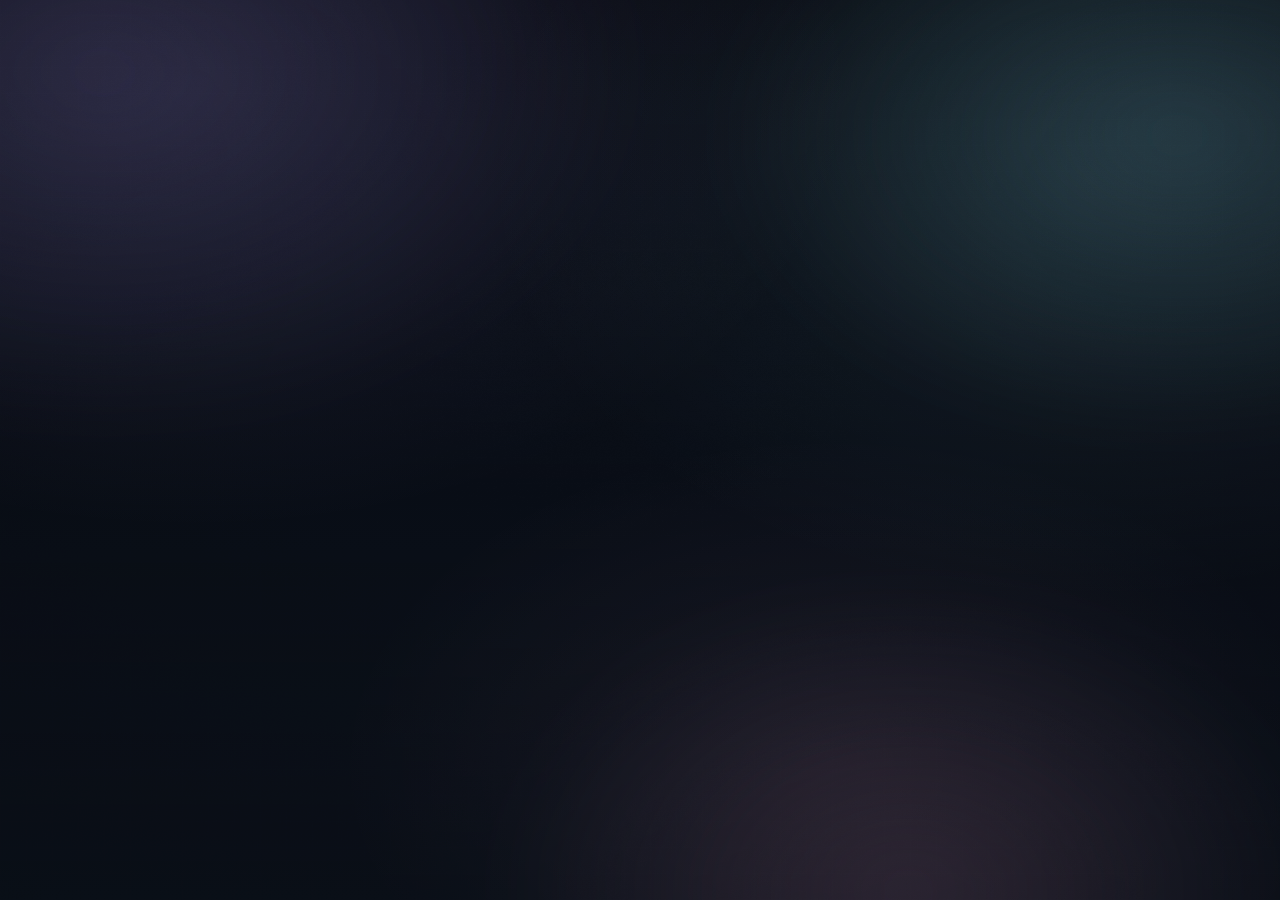
<file: index.html>
<!doctype html>
<html lang="pt-BR">
<head>
  <meta charset="utf-8"/>
  <meta name="viewport" content="width=device-width, initial-scale=1, viewport-fit=cover"/>
  <meta name="theme-color" content="#0b0f17"/>
  <title>MixBlueprint Pro</title>
  <link rel="manifest" href="./manifest.webmanifest"/>
  <link rel="stylesheet" href="./styles/app.css"/>
</head>
<body>
  <div class="app" id="root"></div>
  <div class="toast" id="toast" role="status" aria-live="polite"></div>
  <script type="module" src="./js/app.js"></script>
</body>
</html>
</file>
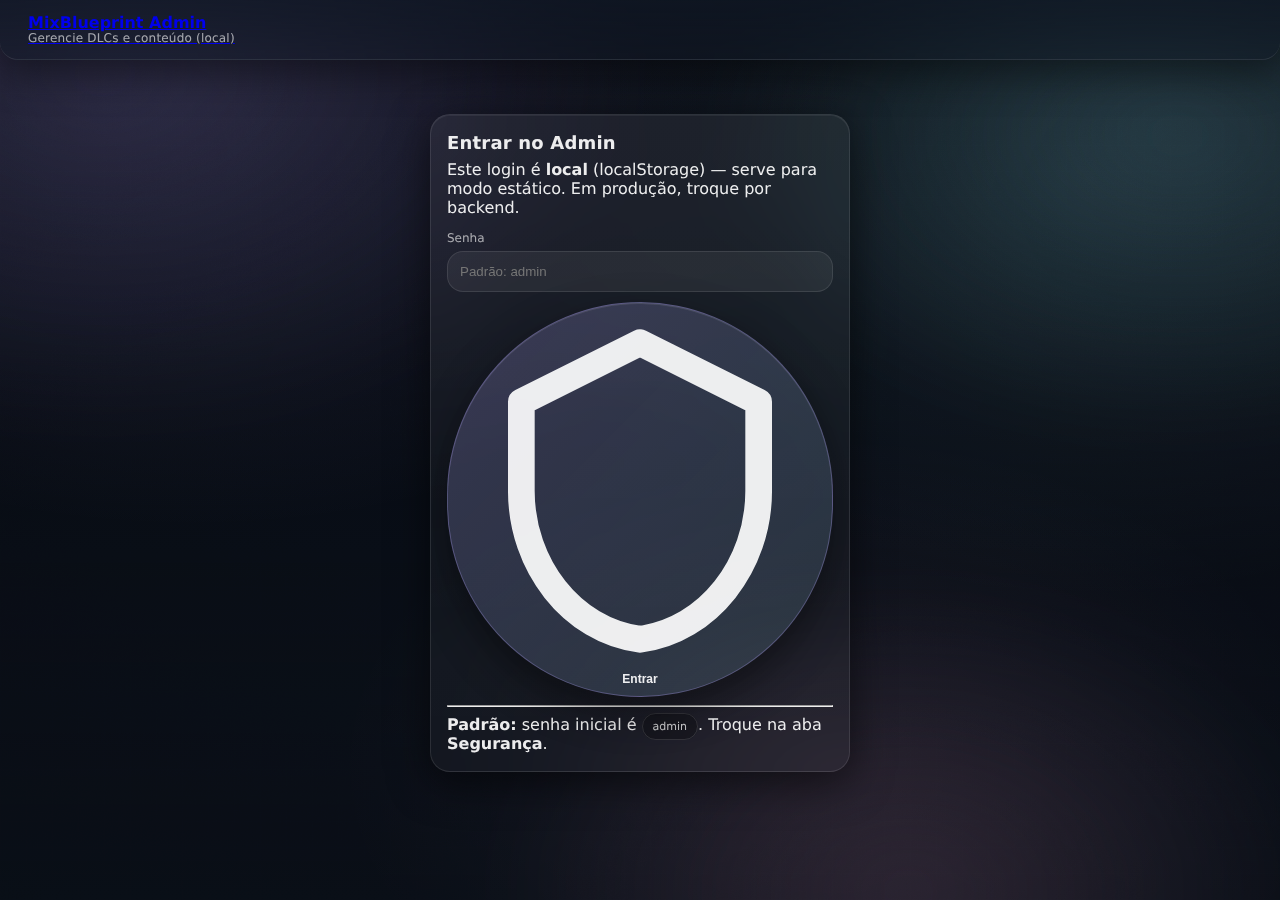
<file: admin.html>
<!doctype html>
<html lang="pt-BR">
<head>
  <meta charset="utf-8"/>
  <meta name="viewport" content="width=device-width, initial-scale=1, viewport-fit=cover"/>
  <meta name="theme-color" content="#0B0D12"/>
  <meta name="description" content="Admin do MixBlueprint — gerencie conteúdo e DLCs."/>
  <title>MixBlueprint Admin</title>

  <link rel="icon" href="assets/brand/favicon.png" type="image/png"/>
  <link rel="stylesheet" href="styles/app.css"/>
  <link rel="stylesheet" href="styles/admin.css"/>
</head>
<body>
  <div class="noise"></div>
  <div id="admin" class="app adminWrap" aria-label="Admin MixBlueprint"></div>

  <script type="module" src="src/admin.js"></script>
</body>
</html>
</file>
<file: styles/app.css>
:root{
  --bg0:#070A12;
  --bg1:#0B0F17;
  --bg2:#0F1724;
  --card:rgba(255,255,255,.05);
  --card2:rgba(255,255,255,.075);
  --stroke:rgba(255,255,255,.10);
  --stroke2:rgba(255,255,255,.16);
  --text:rgba(255,255,255,.92);
  --muted:rgba(255,255,255,.62);
  --faint:rgba(255,255,255,.44);
  --good:rgba(168,255,184,.95);
  --warn:rgba(255,214,161,.95);
  --bad:rgba(255,122,122,.95);
  --shadow: 0 10px 40px rgba(0,0,0,.55);

  /* accents (dynamic via JS) */
  --accent:#B7A7FF;
  --accent2:#9CF0FF;
  --accent3:#FFB3E1;

  /* radius */
  --r:20px;
  --r2:14px;

  /* type */
  --font: ui-sans-serif, system-ui, -apple-system, Segoe UI, Roboto, Helvetica, Arial;

  /* PART 1 identity tokens */
  --aurora1: rgba(156,240,255,.16);
  --aurora2: rgba(183,167,255,.14);
  --aurora3: rgba(255,179,225,.12);
  --glow: 0 10px 40px rgba(0,0,0,.55);
  --inner: inset 0 1px 0 rgba(255,255,255,.06);
  --noise-url: url("data:image/svg+xml,%3Csvg%20xmlns%3D%27http%3A//www.w3.org/2000/svg%27%20width%3D%27220%27%20height%3D%27220%27%3E%0A%3Cfilter%20id%3D%27n%27%3E%0A%3CfeTurbulence%20type%3D%27fractalNoise%27%20baseFrequency%3D%27.8%27%20numOctaves%3D%273%27%20stitchTiles%3D%27stitch%27/%3E%0A%3CfeColorMatrix%20type%3D%27saturate%27%20values%3D%270%27/%3E%0A%3C/filter%3E%0A%3Crect%20width%3D%27220%27%20height%3D%27220%27%20filter%3D%27url(%23n)%27%20opacity%3D%27.35%27/%3E%0A%3C/svg%3E");
}

*{ box-sizing:border-box; }
html,body{ height:100%; }
body{
  margin:0;
  font-family:var(--font);
  color:var(--text);
  background:
    radial-gradient(1200px 800px at 15% 10%, rgba(183,167,255,.12), transparent 55%),
    radial-gradient(1000px 700px at 85% 20%, rgba(156,240,255,.10), transparent 60%),
    radial-gradient(900px 600px at 65% 85%, rgba(255,179,225,.08), transparent 55%),
    linear-gradient(180deg, var(--bg0), var(--bg2));
  min-height:100vh;
  overflow-x:hidden;
  text-rendering: geometricPrecision;
  -webkit-font-smoothing: antialiased;
  -moz-osx-font-smoothing: grayscale;
}

/* ─────────────────────────────────────────────────────────────
   PART 1 — WOW VISUAL + Identidade (safe CSS-only)
   - Fundo “aurora” + grid + noise (sem imagem externa)
   - Profundidade premium (glow, highlights, bordas)
   - Não altera lógica JS
   ───────────────────────────────────────────────────────────── */

@keyframes auroraDrift{
  0%{ transform: translate3d(0,0,0) scale(1.02); opacity:.95; }
  50%{ transform: translate3d(-2.5%,1.5%,0) scale(1.04); opacity:1; }
  100%{ transform: translate3d(0,0,0) scale(1.02); opacity:.95; }
}

body::before{
  content:"";
  position:fixed;
  inset:-20%;
  z-index:-2;
  pointer-events:none;
  background:
    radial-gradient(900px 600px at 20% 20%, var(--aurora2), transparent 60%),
    radial-gradient(800px 520px at 80% 25%, var(--aurora1), transparent 58%),
    radial-gradient(700px 520px at 65% 85%, var(--aurora3), transparent 60%),
    linear-gradient(180deg, rgba(0,0,0,.0), rgba(0,0,0,.35));
  filter: blur(26px) saturate(1.15);
  animation: auroraDrift 18s ease-in-out infinite;
}

body::after{
  content:"";
  position:fixed;
  inset:0;
  z-index:-1;
  pointer-events:none;
  background:
    repeating-linear-gradient(0deg, rgba(255,255,255,.035) 0 1px, transparent 1px 26px),
    repeating-linear-gradient(90deg, rgba(255,255,255,.030) 0 1px, transparent 1px 26px),
    radial-gradient(1200px 800px at 50% 40%, rgba(0,0,0,.0), rgba(0,0,0,.55)),
    var(--noise-url);
  background-size:auto, auto, auto, 220px 220px;
  mix-blend-mode:overlay;
  opacity:.28;
}

@supports not ((backdrop-filter: blur(1px)) or (-webkit-backdrop-filter: blur(1px))){
  body::before{ filter: blur(18px) saturate(1.1); }
  body::after{ opacity:.18; }
}

/* layout */
#root{ max-width:1180px; margin:0 auto; padding:24px 18px 80px; }

/* topbar */
.topbar{
  position:sticky; top:0; z-index:20;
  backdrop-filter: blur(14px);
  -webkit-backdrop-filter: blur(14px);
  background: linear-gradient(180deg, rgba(15,23,36,.72), rgba(15,23,36,.48));
  border-bottom:1px solid rgba(255,255,255,.10);
  box-shadow: 0 12px 40px rgba(0,0,0,.45);
  padding:14px 16px;
  border-radius:0 0 18px 18px;
}
.topbar.safe{ margin:0 -18px 18px; padding-left:18px; padding-right:18px; }

.topbar-inner{
  max-width:1180px;
  margin:0 auto;
  display:flex;
  align-items:center;
  justify-content:space-between;
  gap:16px;
}

.brand{
  display:flex;
  align-items:center;
  gap:12px;
  cursor:pointer;
  user-select:none;
}
.brand img{ width:36px; height:36px; border-radius:12px; opacity:.92; }
.brand .title{ display:flex; flex-direction:column; line-height:1.1; }
.brand strong{ font-size:14px; letter-spacing:.2px; }
.brand span{ color:var(--muted); font-size:12px; letter-spacing:.2px; }

.pills{
  display:flex;
  gap:8px;
  flex-wrap:wrap;
  justify-content:flex-end;
}
.pill{
  display:inline-flex;
  align-items:center;
  gap:8px;
  padding:8px 12px;
  color:var(--text);
  text-decoration:none;
  border-radius:999px;
  border:1px solid rgba(255,255,255,.12);
  background:rgba(255,255,255,.04);
  box-shadow: inset 0 1px 0 rgba(255,255,255,.06);
  transition:transform .14s ease, background .14s ease, border-color .14s ease;
  font-size:12px;
}
.pill:hover{ transform: translateY(-1px); background:rgba(255,255,255,.06); border-color:rgba(255,255,255,.18); }

/* cards */
.grid{ display:grid; gap:14px; }
.grid.two{ grid-template-columns: 1.1fr .9fr; }
@media (max-width: 900px){
  .grid.two{ grid-template-columns: 1fr; }
}

.card{
  border-radius:var(--r);
  border:1px solid rgba(255,255,255,.10);
  background:
    linear-gradient(180deg, rgba(255,255,255,.055), rgba(255,255,255,.032));
  box-shadow: var(--glow), var(--inner);
  backdrop-filter: blur(14px);
  -webkit-backdrop-filter: blur(14px);
  overflow:hidden;
}

.card.accent{
  border-color: rgba(183,167,255,.20);
  box-shadow: 0 14px 60px rgba(0,0,0,.62), inset 0 1px 0 rgba(255,255,255,.07);
  position:relative;
}
.card.accent::before{
  content:"";
  position:absolute;
  inset:-1px;
  border-radius:inherit;
  pointer-events:none;
  background:
    radial-gradient(600px 260px at 20% 0%, rgba(183,167,255,.26), transparent 55%),
    radial-gradient(520px 220px at 80% 0%, rgba(156,240,255,.22), transparent 60%);
  opacity:.55;
  filter: blur(10px);
  z-index:0;
}
.card.accent > *{ position:relative; z-index:1; }

.hd{
  display:flex;
  align-items:flex-start;
  justify-content:space-between;
  gap:12px;
  padding:16px 16px 0;
}
.hd h2{ margin:0; font-size:16px; letter-spacing:.2px; }
.hd p{ margin:6px 0 0; color:var(--muted); font-size:12.5px; line-height:1.45; }

.bd{ padding:14px 16px 16px; }

.badge{
  display:inline-flex;
  align-items:center;
  height:28px;
  padding:0 10px;
  border-radius:999px;
  border:1px solid rgba(255,255,255,.16);
  background:rgba(255,255,255,.05);
  color:var(--text);
  font-size:11px;
  white-space:nowrap;
}

.main{ padding: 6px 0 0; }
h1,h2,h3,strong{ letter-spacing:.2px; }
.section-title{
  display:flex;
  align-items:center;
  justify-content:space-between;
  gap:12px;
  margin:14px 0 8px;
}
.section-title h3{
  margin:0;
  font-size:12px;
  letter-spacing:.35px;
  text-transform:uppercase;
  color:rgba(255,255,255,.78);
}
.kbd{
  border:1px solid rgba(255,255,255,.16);
  background:rgba(255,255,255,.05);
  border-radius:10px;
  padding:6px 10px;
  font-size:11px;
  color:rgba(255,255,255,.72);
}

/* lists */
.list{ display:flex; flex-direction:column; gap:10px; }
.item{
  display:flex;
  align-items:center;
  justify-content:space-between;
  gap:12px;
  padding:12px 12px;
  border-radius:16px;
  border:1px solid rgba(255,255,255,.10);
  background:rgba(0,0,0,.12);
  box-shadow: inset 0 1px 0 rgba(255,255,255,.04);
  cursor:pointer;
  transition: transform .14s ease, border-color .14s ease, background .14s ease;
}
.item:hover{
  transform: translateY(-1px);
  background:rgba(0,0,0,.16);
  border-color: rgba(255,255,255,.16);
}
.meta{ display:flex; flex-direction:column; gap:3px; }
.meta strong{ font-size:12.5px; }
.meta span{ font-size:12px; color:var(--muted); }

/* buttons */
.row{ display:flex; gap:10px; flex-wrap:wrap; align-items:center; }

.btn{
  appearance:none;
  border:1px solid rgba(255,255,255,.14);
  background:rgba(255,255,255,.05);
  color:var(--text);
  border-radius:999px;
  padding:10px 14px;
  cursor:pointer;
  font-weight:600;
  font-size:12px;
  transition: transform .14s ease, border-color .14s ease, background .14s ease, box-shadow .2s ease;
  position:relative;
  overflow:hidden;
  transform: translateZ(0);
  box-shadow: inset 0 1px 0 rgba(255,255,255,.06);
}
.btn:hover{
  transform: translateY(-1px);
  background:rgba(255,255,255,.07);
  border-color: rgba(255,255,255,.20);
}
.btn:active{ transform: translateY(1px) scale(.99); }

.btn::before{
  content:"";
  position:absolute;
  inset:-60% -40%;
  background: radial-gradient(closest-side, rgba(255,255,255,.18), transparent 65%);
  transform: translate3d(-30%, -15%, 0);
  opacity:0;
  transition: opacity .22s ease, transform .55s ease;
  pointer-events:none;
}
.btn:hover::before{ opacity:.9; transform: translate3d(-5%, -10%, 0); }

.btn.primary{
  border-color: rgba(183,167,255,.30);
  background: linear-gradient(135deg, rgba(183,167,255,.22), rgba(156,240,255,.12));
  box-shadow: 0 14px 40px rgba(0,0,0,.45), inset 0 1px 0 rgba(255,255,255,.10);
}
.btn.ghost{
  background:transparent;
  border-color: rgba(255,255,255,.12);
}
.btn.danger{
  border-color: rgba(255,122,122,.30);
  background: rgba(255,122,122,.08);
}

/* segmented */
.seg{
  display:inline-flex;
  gap:6px;
  border-radius:999px;
  padding:6px;
  border:1px solid rgba(255,255,255,.12);
  background: rgba(0,0,0,.12);
}
.seg button{
  border:none;
  background: transparent;
  color: rgba(255,255,255,.70);
  padding:8px 12px;
  border-radius:999px;
  cursor:pointer;
  font-weight:700;
  font-size:11px;
}
.seg button[aria-pressed="true"]{
  background: linear-gradient(135deg, rgba(183,167,255,.22), rgba(156,240,255,.12));
  color: rgba(255,255,255,.92);
  border: 1px solid rgba(255,255,255,.12);
}

/* blueprint UI */
.chain{
  display:grid;
  gap:10px;
}
.step{
  border-radius:16px;
  border:1px solid rgba(255,255,255,.10);
  background: rgba(0,0,0,.10);
  padding:12px 12px;
}
.step .cap{
  display:flex;
  align-items:baseline;
  justify-content:space-between;
  gap:10px;
}
.step .cap strong{ font-size:12.5px; }
.step .cap .t{
  font-size:10px;
  color: rgba(255,255,255,.65);
  border:1px solid rgba(255,255,255,.14);
  background: rgba(255,255,255,.04);
  padding:4px 8px;
  border-radius:999px;
}
.step .why{ margin:8px 0 0; color: var(--muted); font-size:12px; line-height:1.45; }
.step .note{ margin:8px 0 0; color: rgba(255,214,161,.92); font-size:12px; }
.step .lvl{ margin-top:10px; border-top:1px solid rgba(255,255,255,.10); padding-top:10px; }
.step .lvl .lbl{ font-size:10.5px; color: rgba(255,255,255,.62); text-transform:uppercase; letter-spacing:.2px; }
.step .lvl .txt{ margin-top:6px; font-size:12px; color: rgba(255,255,255,.88); }

.meters{
  display:grid;
  grid-template-columns: repeat(3, minmax(0, 1fr));
  gap:10px;
}
@media (max-width: 520px){
  .meters{ grid-template-columns: 1fr; }
}
.meter{
  border-radius:16px;
  border:1px solid rgba(255,255,255,.10);
  background: rgba(0,0,0,.10);
  padding:10px 10px;
}
.meter .lbl{ font-size:10.5px; color: rgba(255,255,255,.62); text-transform:uppercase; letter-spacing:.2px; }
.meter .val{ margin-top:6px; font-size:12px; }
.meter .bar{
  margin-top:10px;
  height:8px;
  border-radius:999px;
  background: rgba(255,255,255,.06);
  border: 1px solid rgba(255,255,255,.10);
  overflow:hidden;
}
.meter .bar i{
  display:block;
  height:100%;
  background: linear-gradient(90deg, rgba(183,167,255,.65), rgba(156,240,255,.55));
  border-right:1px solid rgba(255,255,255,.15);
}

/* misc */
.div{ height:1px; background: rgba(255,255,255,.10); margin:12px 0; }

.footer{
  margin-top:18px;
  color: rgba(255,255,255,.55);
  font-size:12px;
  text-align:center;
}
.footer a{ color: rgba(255,255,255,.75); text-decoration:none; }
.footer a:hover{ text-decoration: underline; }

#toast{
  position: fixed;
  left:50%;
  bottom: 20px;
  transform: translateX(-50%);
  background: rgba(0,0,0,.55);
  border: 1px solid rgba(255,255,255,.14);
  border-radius: 999px;
  padding: 10px 14px;
  font-size: 12px;
  color: rgba(255,255,255,.92);
  opacity: 0;
  pointer-events: none;
  transition: opacity .2s ease, transform .2s ease;
  backdrop-filter: blur(12px);
  -webkit-backdrop-filter: blur(12px);
}
#toast.show{
  opacity: 1;
  transform: translateX(-50%) translateY(-4px);
}
</file>
<file: styles/admin.css>
/* Admin area — inherits most styling from app.css */
.adminWrap .view{ padding-bottom: 22px; }
.adminGrid{
  display:grid;
  gap: 12px;
  grid-template-columns: 1fr;
}
@media (min-width: 980px){
  .adminGrid{ grid-template-columns: 1fr 1fr; }
}

.form{
  display:grid;
  gap: 10px;
}
.field label{
  display:block;
  font-size: 12px;
  color: var(--muted);
  margin: 0 0 6px;
}
.field input, .field textarea, .field select{
  width: 100%;
  border-radius: 16px;
  border: 1px solid rgba(255,255,255,.10);
  background: rgba(255,255,255,.06);
  color: var(--text);
  padding: 12px 12px;
  outline:none;
  transition: border-color .18s var(--ease), background .18s var(--ease);
}
.field textarea{
  min-height: 240px;
  font-family: var(--mono);
  font-size: 12px;
  line-height: 1.45;
  resize: vertical;
}
.field input:focus, .field textarea:focus, .field select:focus{
  border-color: rgba(124,92,255,.45);
  background: rgba(255,255,255,.08);
}

.row2{
  display:grid;
  grid-template-columns: 1fr 1fr;
  gap: 10px;
}

.pkg{
  display:flex;
  gap: 10px;
  align-items:flex-start;
  padding: 12px 12px;
}
.pkg .left{
  width: 44px; height:44px;
  border-radius: 18px;
  background: rgba(0,0,0,.25);
  border: 1px solid rgba(255,255,255,.10);
  display:grid;
  place-items:center;
  box-shadow: var(--shadowInset);
}
.pkg .left svg{ width: 22px; height:22px; }
.pkg .mid{ min-width:0; flex:1; }
.pkg .mid b{ display:block; font-weight: 780; }
.pkg .mid span{ display:block; font-size: 12px; color: var(--muted); margin-top:2px; }
.pkg .actions{ display:flex; gap: 8px; }

.toggle{
  position: relative;
  width: 54px;
  height: 34px;
  border-radius: 999px;
  border: 1px solid rgba(255,255,255,.12);
  background: rgba(255,255,255,.06);
  box-shadow: var(--shadowInset);
  cursor:pointer;
  transition: background .18s var(--ease), border-color .18s var(--ease);
}
.toggle:after{
  content:"";
  position:absolute;
  top: 5px; left: 5px;
  width: 24px; height:24px;
  border-radius: 999px;
  background: rgba(255,255,255,.92);
  box-shadow: 0 10px 20px rgba(0,0,0,.35);
  transition: transform .18s var(--ease);
}
.toggle.on{
  border-color: rgba(46,233,166,.35);
  background: rgba(46,233,166,.10);
}
.toggle.on:after{ transform: translateX(20px); }

.loginCard{
  max-width: 420px;
  margin: 6vh auto 0;
  padding: 18px 16px;
}

.codePill{
  font-family: var(--mono);
  font-size: 11px;
  color: rgba(255,255,255,.78);
  background: rgba(0,0,0,.25);
  border: 1px solid rgba(255,255,255,.12);
  border-radius: 999px;
  padding: 6px 10px;
}
</file>
